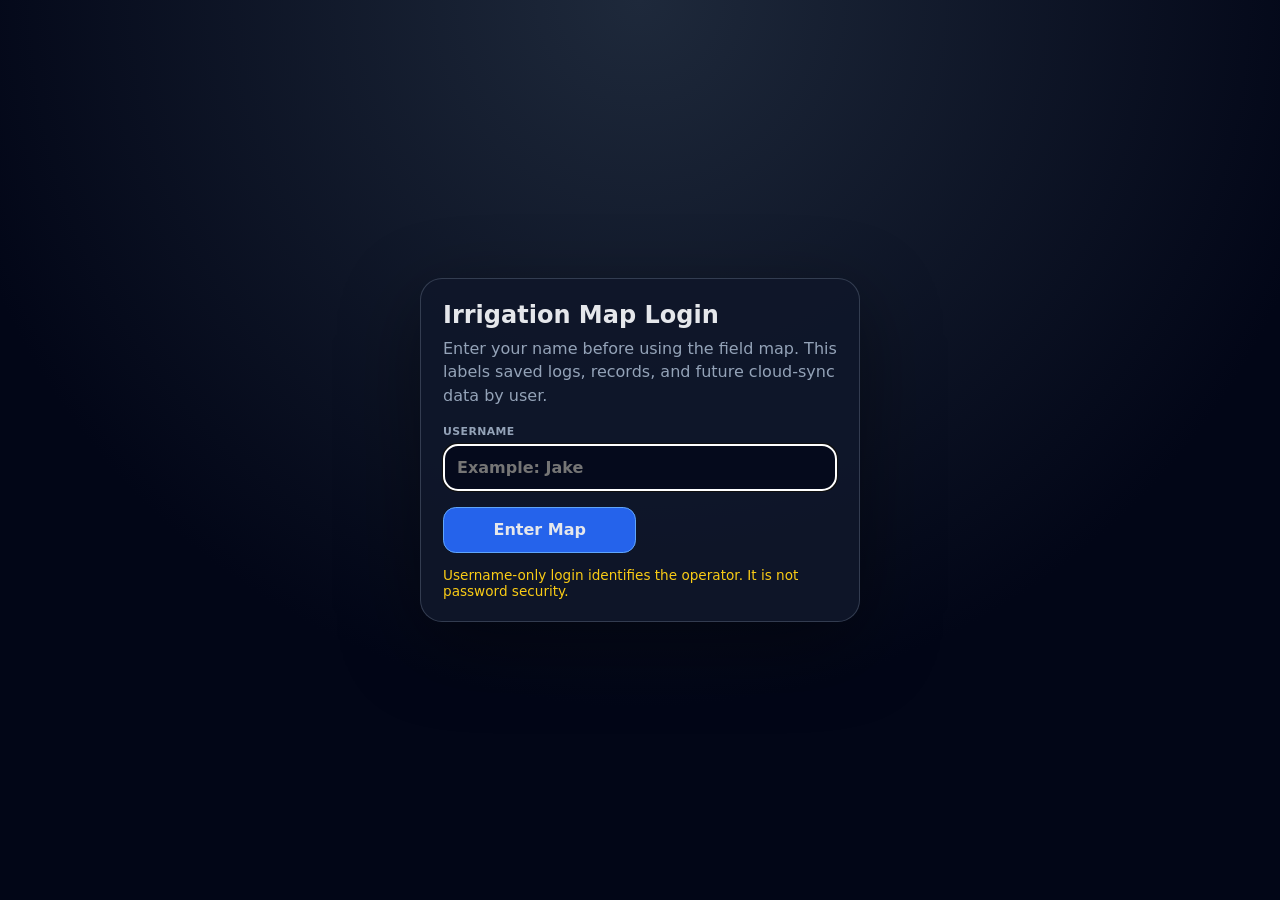
<file: login.html>
<!doctype html>
<html lang="en">
  <head>
    <meta charset="utf-8" />
    <meta name="viewport" content="width=device-width, initial-scale=1, viewport-fit=cover" />
    <meta name="theme-color" content="#0f172a" />
    <title>Irrigation Login</title>
    <link rel="manifest" href="./manifest.webmanifest" />
    <link rel="stylesheet" href="./src/style.css" />
    <style>
      body.login-body { min-height: 100vh; margin: 0; display: grid; place-items: center; background: radial-gradient(circle at top, #1e293b, #020617 64%); color: #e5e7eb; }
      .login-card { width: min(92vw, 440px); border: 1px solid rgba(148,163,184,.28); border-radius: 22px; background: rgba(15,23,42,.94); padding: 22px; box-shadow: 0 24px 80px rgba(0,0,0,.42); }
      .login-card h1 { margin: 0 0 8px; font-size: 1.5rem; }
      .login-card p { margin: 0 0 18px; color: #94a3b8; line-height: 1.45; }
      .login-card label { display: grid; gap: 6px; font-weight: 700; }
      .login-card input { width: 100%; box-sizing: border-box; border: 1px solid rgba(148,163,184,.35); border-radius: 14px; padding: 13px; background: rgba(2,6,23,.7); color: #f8fafc; font-size: 1rem; }
      .login-card .controls { margin-top: 16px; }
      .login-note { margin-top: 14px; color: #facc15; font-size: .85rem; }
    </style>
  </head>
  <body class="login-body">
    <main class="login-card">
      <h1>Irrigation Map Login</h1>
      <p>Enter your name before using the field map. This labels saved logs, records, and future cloud-sync data by user.</p>
      <form id="loginForm">
        <label>Username
          <input id="usernameInput" name="username" autocomplete="name" placeholder="Example: Jake" required autofocus />
        </label>
        <div class="controls">
          <button class="primary" type="submit">Enter Map</button>
        </div>
      </form>
      <div class="login-note">Username-only login identifies the operator. It is not password security.</div>
    </main>
    <script src="./src/register-sw.js"></script>
    <script type="module" src="./src/user-session.js"></script>
  </body>
</html>
</file>
<file: src/style.css>
:root {
  color-scheme: dark;
  --panel-bg: rgba(15, 23, 42, 0.92);
  --panel-border: rgba(148, 163, 184, 0.28);
  --text: #e5e7eb;
  --muted: #94a3b8;
  --button: #1e293b;
  --button-border: #334155;
  --primary: #2563eb;
  --danger: #991b1b;
  --ok: #16a34a;
  --warn: #f97316;
  --error: #ef4444;
}
* { box-sizing: border-box; }
html, body { height: 100%; margin: 0; }
body { overflow: hidden; background: #020617; color: var(--text); font-family: system-ui, -apple-system, BlinkMacSystemFont, "Segoe UI", sans-serif; }
code { color: #bfdbfe; }
button, .file-button, select, input, textarea { appearance: none; border: 1px solid var(--button-border); border-radius: 0.8rem; background: var(--button); color: var(--text); font: inherit; font-weight: 700; min-height: 44px; }
button, .file-button, .link-button { padding: 0.78rem 0.85rem; cursor: pointer; text-align: center; user-select: none; }
select, input, textarea { width: 100%; padding: 0.65rem 0.7rem; }
textarea { min-height: 5rem; resize: vertical; font-family: ui-monospace, SFMono-Regular, Menlo, Consolas, monospace; font-size: 0.82rem; line-height: 1.35; }
button:active, .file-button:active, .link-button:active { transform: translateY(1px); }
button:disabled { opacity: 0.45; cursor: not-allowed; transform: none; }
button.primary { background: var(--primary); border-color: #60a5fa; }
button.danger { background: var(--danger); border-color: #f87171; }
button.active { outline: 2px solid #93c5fd; box-shadow: 0 0 0 4px rgba(147, 197, 253, 0.16); }
button.ghost, .link-button.ghost { background: rgba(15, 23, 42, 0.78); border: 1px solid var(--panel-border); border-radius: 0.8rem; color: var(--text); text-decoration: none; font-weight: 800; min-height: 44px; display: inline-flex; align-items: center; justify-content: center; }
.file-button input { display: none; }
.topbar { position: fixed; z-index: 900; top: 0; left: 0; right: 0; display: flex; justify-content: space-between; gap: 0.5rem; align-items: center; padding: calc(env(safe-area-inset-top) + 0.55rem) 0.75rem 0.55rem; background: linear-gradient(180deg, rgba(2, 6, 23, 0.92), rgba(2, 6, 23, 0)); pointer-events: none; }
.topbar button, .brand, .top-actions, .link-button { pointer-events: auto; }
.top-actions { display: flex; gap: 0.35rem; align-items: center; }
.brand { display: flex; align-items: center; gap: 0.55rem; min-width: 0; background: rgba(15, 23, 42, 0.78); border: 1px solid var(--panel-border); border-radius: 999px; padding: 0.4rem 0.5rem 0.4rem 0.75rem; backdrop-filter: blur(12px); }
.brand h1 { margin: 0; font-size: clamp(0.9rem, 3.2vw, 1.05rem); line-height: 1; white-space: nowrap; overflow: hidden; text-overflow: ellipsis; }
.pill { display: inline-flex; align-items: center; border-radius: 999px; padding: 0.24rem 0.5rem; background: #334155; color: white; font-size: 0.75rem; font-weight: 800; white-space: nowrap; }
.pill[data-level="ok"] { background: var(--ok); } .pill[data-level="warn"] { background: var(--warn); } .pill[data-level="error"] { background: var(--error); }
.app-shell, #map { width: 100%; height: 100%; }
#map { background: #111827; }
.panel, .legend-panel { position: fixed; z-index: 800; background: var(--panel-bg); border: 1px solid var(--panel-border); border-radius: 1rem; box-shadow: 0 1.25rem 4rem rgba(0,0,0,0.42); backdrop-filter: blur(14px); }
.panel { left: 0.65rem; right: 0.65rem; bottom: calc(env(safe-area-inset-bottom) + 0.65rem); max-height: min(66vh, 42rem); overflow: auto; padding: 0.72rem; transition: transform 180ms ease, opacity 180ms ease; }
.panel.collapsed { transform: translateY(calc(100% + 1rem)); opacity: 0; pointer-events: none; }
.legend-panel { left: 0.65rem; top: calc(env(safe-area-inset-top) + 4.1rem); width: min(25rem, calc(100vw - 1.3rem)); padding: 0.7rem; }
.legend-panel h2 { margin: 0 0 0.45rem; font-size: 0.88rem; }
.legend-row { display: flex; align-items: center; gap: 0.55rem; padding: 0.34rem 0; color: #e2e8f0; font-size: 0.82rem; }
.line-swatch { width: 3rem; height: 0; border-top: 5px solid #94a3b8; display: inline-block; }
.line-swatch.mowing { border-top-color: #22c55e; border-top-width: 8px; opacity: 0.7; }
.line-swatch.spraying { border-top-color: #a855f7; border-top-style: dashed; }
.line-swatch.overlap { border-top-color: #14b8a6; border-top-width: 8px; }
.line-swatch.daily { border-top-color: #facc15; border-top-style: dotted; }
.line-swatch.om { border-top-color: #ffffff; border-top-width: 2px; }
.point-swatch { width: 1rem; height: 1rem; border-radius: 999px; display: inline-block; border: 3px solid #ef4444; background: #f97316; }
.point-swatch.asset { border-color: #facc15; background: #facc15; }
.point-swatch.brush { border-color: #ef4444; background: #f97316; }
.readout-grid { display: grid; grid-template-columns: repeat(3, 1fr); gap: 0.45rem; margin-bottom: 0.65rem; }
.readout-grid div { min-width: 0; padding: 0.52rem; background: rgba(15, 23, 42, 0.78); border: 1px solid rgba(148, 163, 184, 0.16); border-radius: 0.72rem; }
.label, label { display: block; margin-bottom: 0.22rem; color: var(--muted); font-size: 0.68rem; font-weight: 800; text-transform: uppercase; letter-spacing: 0.04em; }
.readout-grid strong { display: block; white-space: nowrap; overflow: hidden; text-overflow: ellipsis; font-size: clamp(0.82rem, 3.2vw, 1rem); }
.controls { display: grid; grid-template-columns: repeat(2, minmax(0, 1fr)); gap: 0.45rem; margin-top: 0.45rem; }
.controls.compact { grid-template-columns: 1fr; }
.ops-panel, .draw-panel, .recent-panel, .overlay-panel, .logistics-panel { margin-top: 0.65rem; padding: 0.65rem; border-radius: 0.9rem; }
.ops-panel { border: 1px solid rgba(96,165,250,0.32); background: rgba(30,64,175,0.2); }
.overlay-panel { border: 1px solid rgba(20,184,166,0.36); background: rgba(19,78,74,0.24); }
.logistics-panel { border: 1px solid rgba(56,189,248,0.36); background: rgba(12,74,110,0.24); }
.draw-panel { border: 1px solid rgba(34,197,94,0.32); background: rgba(20,83,45,0.2); }
.recent-panel { border: 1px solid rgba(250,204,21,0.34); background: rgba(113,63,18,0.2); }
.ops-panel h2, .draw-panel h2, .recent-panel h2, .overlay-panel h2, .logistics-panel h2 { margin: 0 0 0.45rem; font-size: 0.88rem; letter-spacing: 0.02em; }
.locked-note { margin: 0 0 0.55rem; color: #bfdbfe; font-size: 0.78rem; line-height: 1.3; }
.field-grid, .check-grid { display: grid; grid-template-columns: repeat(2, minmax(0, 1fr)); gap: 0.48rem; }
.check-grid label, .check-label { display: flex; align-items: center; gap: 0.5rem; min-height: 42px; margin: 0; padding: 0.48rem 0.55rem; border: 1px solid rgba(148,163,184,0.18); border-radius: 0.7rem; background: rgba(15,23,42,0.56); color: var(--text); text-transform: none; letter-spacing: 0; font-size: 0.78rem; }
.check-grid input, .check-label input { width: 1.05rem; height: 1.05rem; accent-color: #22c55e; min-height: auto; }
.zone-summary, .logistics-output { display: grid; gap: 0.3rem 0.55rem; margin-top: 0.55rem; padding: 0.55rem; border-radius: 0.75rem; background: rgba(15,23,42,0.62); color: #dbeafe; font-size: 0.78rem; line-height: 1.3; }
.zone-summary { grid-template-columns: repeat(2, minmax(0, 1fr)); }
.zone-summary strong, .logistics-output strong { color: white; }
.zone-summary strong { grid-column: 1 / -1; font-size: 0.88rem; }
.logistics-output ol { margin: 0.35rem 0 0; padding-left: 1.2rem; }
.ops-controls, .draw-controls, .logistics-controls { grid-template-columns: repeat(3, minmax(0, 1fr)); }
.ops-controls button, .draw-controls button, .logistics-controls button { padding-inline: 0.55rem; font-size: 0.82rem; }
.recent-list { display: grid; gap: 0.42rem; margin: 0; padding: 0; list-style: none; }
.recent-list li { display: grid; gap: 0.16rem; padding: 0.48rem 0.55rem; border: 1px solid rgba(250,204,21,0.16); border-radius: 0.65rem; background: rgba(15,23,42,0.62); color: #fef9c3; }
.recent-list strong { font-size: 0.78rem; color: white; }
.recent-list span { font-size: 0.72rem; color: #fde68a; }
.recent-list small { font-size: 0.72rem; color: #d6d3d1; line-height: 1.25; }
.panel-footer { display: flex; flex-wrap: wrap; justify-content: space-between; gap: 0.45rem 0.75rem; margin-top: 0.65rem; color: var(--muted); font-size: 0.78rem; font-weight: 700; }
.gps-location-icon { --heading: 0deg; position: relative; }
.gps-dot { position: absolute; left: 50%; top: 50%; width: 18px; height: 18px; transform: translate(-50%,-50%); border: 3px solid white; border-radius: 999px; background: #2563eb; box-shadow: 0 0 0 4px rgba(37,99,235,0.28), 0 0.35rem 1rem rgba(0,0,0,0.35); }
.gps-arrow { display: none; position: absolute; left: 50%; top: 1px; width: 0; height: 0; transform: translateX(-50%) rotate(var(--heading)); transform-origin: 50% 21px; border-left: 8px solid transparent; border-right: 8px solid transparent; border-bottom: 18px solid #2563eb; filter: drop-shadow(0 2px 2px rgba(0,0,0,0.45)); }
.gps-location-icon.has-heading .gps-arrow { display: block; }
.leaflet-control-layers, .leaflet-control-zoom, .leaflet-control-scale { border-radius: 0.8rem !important; overflow: hidden; }
.admin-body { overflow: auto; }
.admin-shell { width: min(78rem, calc(100vw - 1.5rem)); margin: 0 auto; padding: calc(env(safe-area-inset-top) + 1rem) 0 2rem; }
.admin-header { display: flex; justify-content: space-between; gap: 1rem; align-items: flex-start; margin-bottom: 1rem; }
.admin-header h1 { margin: 0; font-size: clamp(1.35rem, 5vw, 2rem); }
.admin-header p, .admin-card p { color: var(--muted); margin: 0.3rem 0 0.65rem; }
.admin-card { margin-top: 0.8rem; padding: 0.85rem; border: 1px solid var(--panel-border); border-radius: 1rem; background: var(--panel-bg); }
.admin-card h2 { margin: 0 0 0.6rem; font-size: 1rem; }
.admin-card > textarea { min-height: 16rem; }
.sync-card { border-color: rgba(96,165,250,0.38); background: rgba(15,23,42,0.96); }
.admin-map { width: 100%; height: min(68vh, 38rem); min-height: 24rem; border: 1px solid rgba(148,163,184,0.3); border-radius: 1rem; overflow: hidden; background: #111827; touch-action: none; }
.admin-draft-handle-icon { background: transparent; border: none; }
.admin-draft-handle-icon span { display: grid; place-items: center; width: 34px; height: 34px; border-radius: 999px; border: 3px solid #fef08a; background: #facc15; color: #111827; font-size: 0.78rem; font-weight: 950; box-shadow: 0 0 0 5px rgba(250,204,21,0.28), 0 0.25rem 1rem rgba(0,0,0,0.55); }
.admin-map-tools { grid-template-columns: repeat(5, minmax(0, 1fr)); }
.admin-checks { margin-top: 0.5rem; }
.admin-list { display: grid; gap: 0.75rem; }
.admin-row { display: grid; gap: 0.55rem; padding: 0.75rem; border: 1px solid rgba(148,163,184,0.22); border-radius: 0.85rem; background: rgba(15,23,42,0.72); }
.admin-row-head { display: flex; justify-content: space-between; gap: 0.8rem; color: #fde68a; font-size: 0.82rem; }
.empty-recent { color: var(--muted); }
@media (min-width: 760px) { .panel { left: auto; right: 0.9rem; width: 28rem; max-height: calc(100vh - 6rem); } .legend-panel { left: 0.9rem; width: 22rem; } }
@media (max-width: 800px) { .admin-map-tools { grid-template-columns: repeat(2, minmax(0, 1fr)); } .admin-map-tools .danger { grid-column: 1 / -1; } }
@media (max-width: 600px) { .topbar { align-items: flex-start; } .top-actions { flex-wrap: wrap; justify-content: flex-end; } .top-actions .ghost { min-height: 38px; padding: 0.55rem 0.65rem; font-size: 0.82rem; } .field-grid, .zone-summary, .check-grid { grid-template-columns: 1fr; } .admin-header, .admin-row-head { display: grid; } .admin-card > textarea { min-height: 14rem; } .admin-map { min-height: 20rem; height: 55vh; } .admin-draft-handle-icon span { width: 40px; height: 40px; font-size: 0.86rem; } }
@media (max-width: 470px) { .brand h1 { max-width: 9rem; } .readout-grid { grid-template-columns: repeat(2, 1fr); } .draw-controls, .ops-controls, .logistics-controls, .controls { grid-template-columns: 1fr; } }
</file>
